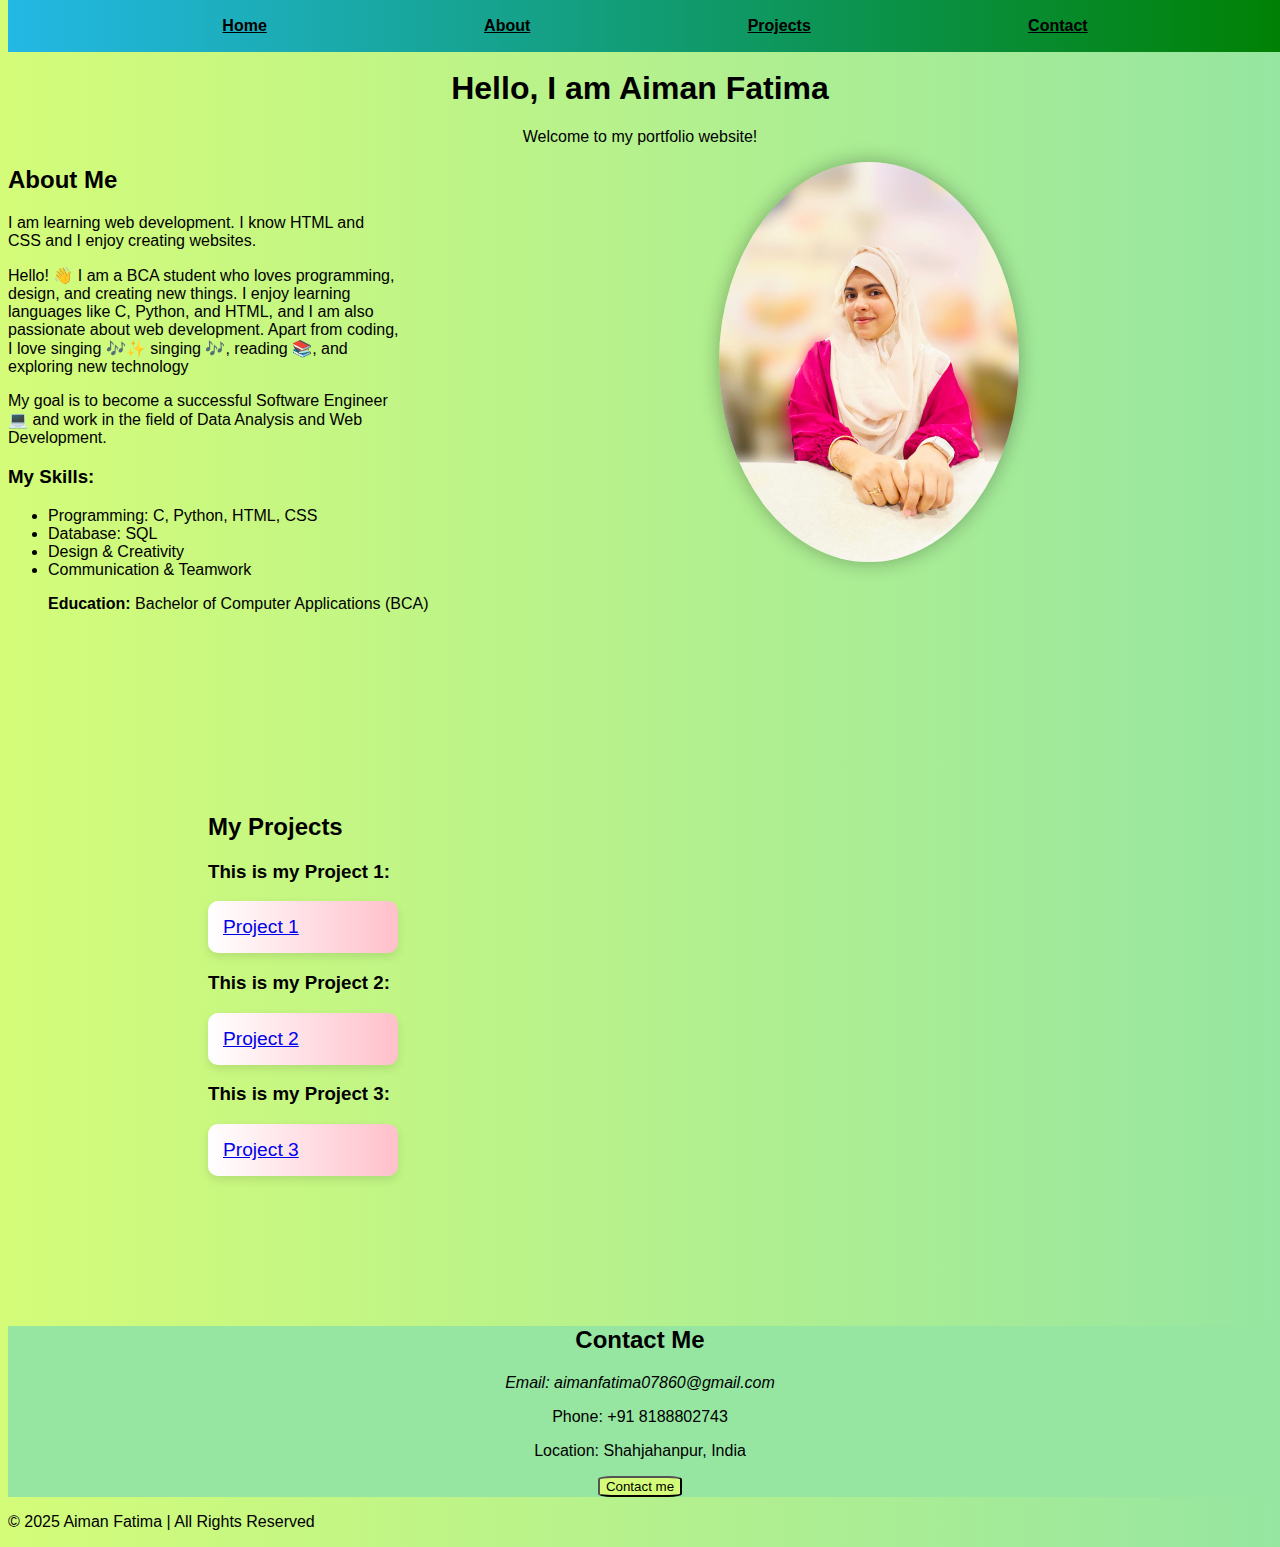
<file: index.html>
<!DOCTYPE html>
<html lang="en">
<head>
    <meta charset="UTF-8">
    <meta name="viewport" content="width=device-width, initial-scale=1.0">
    <title>Welcome To My Portfolio</title>
    <link rel="stylesheet" href="style.css">
</head>
<body>
    <header>
        <nav >
           
            <a href="#">Home</a>
            <a href="#">About</a>
            <a href="#">Projects</a>
            <a href="#">Contact</a>
            
        </nav>
    </header>
    <main>
        <!--  Home  -->
        <div class="sec1">
            <section id="Home">
                <h1>Hello, I am Aiman Fatima</h1>
                <p>Welcome to my portfolio website!</p>
                <img src="DP.jpg" alt="my picture" width="300" height="400">
            </section>
        </div>

         <!--  About  -->
        <div class="sec2">
            <section id="About">
                <h2> About Me</h2>
                <p> I am learning web development. I know HTML and CSS and I enjoy creating websites.</p>
             <p>Hello! 👋 I am  a BCA student who loves programming, design, and creating new things. 
     I enjoy learning languages like C, Python, and HTML, and I am also passionate about web development. 
     Apart from coding, I love singing 🎶✨ singing 🎶, reading 📚, and exploring new technology</p>
     <p>My goal is to become a successful Software Engineer 💻 and work in the field of Data Analysis 
     and Web Development.</p>
      <h3>My Skills:</h3>
  <ul>
    <li>Programming: C, Python, HTML, CSS</li>
    <li>Database: SQL</li>
    <li>Design & Creativity</li>
    <li>Communication & Teamwork</li>

    <p><strong>Education:</strong> Bachelor of Computer Applications (BCA)</p
  </ul>
            </section>
        </div>

         <!--  Projects  -->
        <div class="project">
            <section id="Projects">
                <h2> My Projects</h2>
                <div>
                    <h3>This is my Project 1:</h3>
                <div class=" project-card">
                     <big><a href="w3school/index.html" target="_blank">Project 1</a></big>
                </div> 
                    </div> 

                 <div>
                    <h3>This is my Project 2:</h3>
                <div class=" project-card"> <big><a href="website.html" target="_blank">Project 2</a></big>
                </div>
                </div>

                 <div>
                    <h3>This is my Project 3:</h3>
                <div class=" project-card"><big><a href="AIMANRESUME/index.html" target="_blank">Project 3</a></big>
                </div>
                </div>
            </section>
        </div>

         <!--  Contact  -->
        <div class="connect">
            <section id="Contact">
                <h2>Contact Me</h2>
                <p><i>Email: aimanfatima07860@gmail.com</i></p>
                <p>Phone: +91 8188802743</p>
                <p>Location: Shahjahanpur, India</p>
                <button>Contact me</button>
            </section>
        </div>
    </main>
    <footer>
  <p>© 2025 Aiman Fatima | All Rights Reserved</p>
</footer>
</body>
</html>
</file>
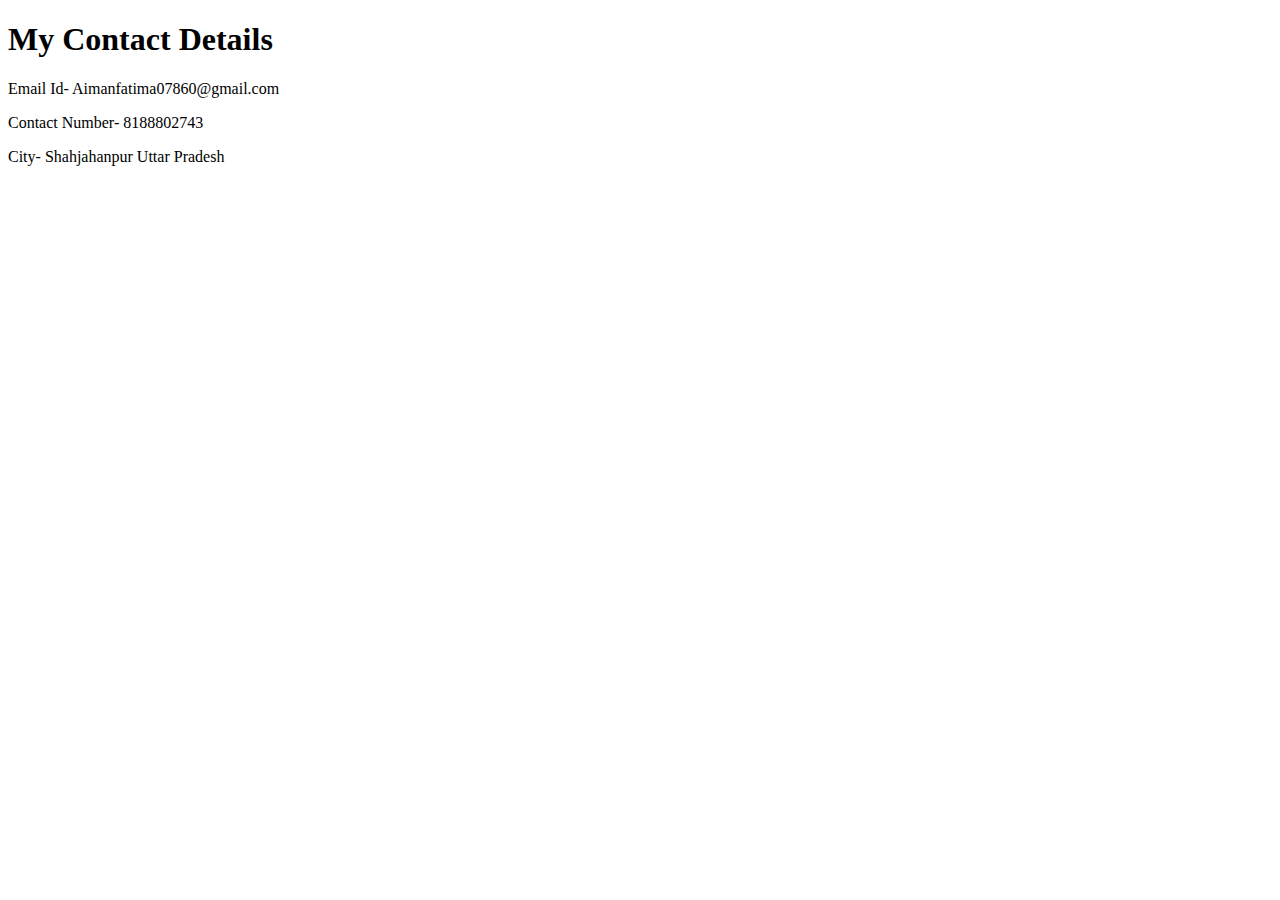
<file: contact.html>
<!DOCTYPE html>
<html lang="en">
<head>
    <meta charset="UTF-8">
    <meta name="viewport" content="width=device-width, initial-scale=1.0">
    <title>contactme</title>
</head>
<body>
    <h1>My Contact Details</h1>
    <p>Email Id- Aimanfatima07860@gmail.com</p>
    <p>Contact Number- 8188802743</p>
    <p>City- Shahjahanpur Uttar Pradesh</p>
</body>
</html>
</file>
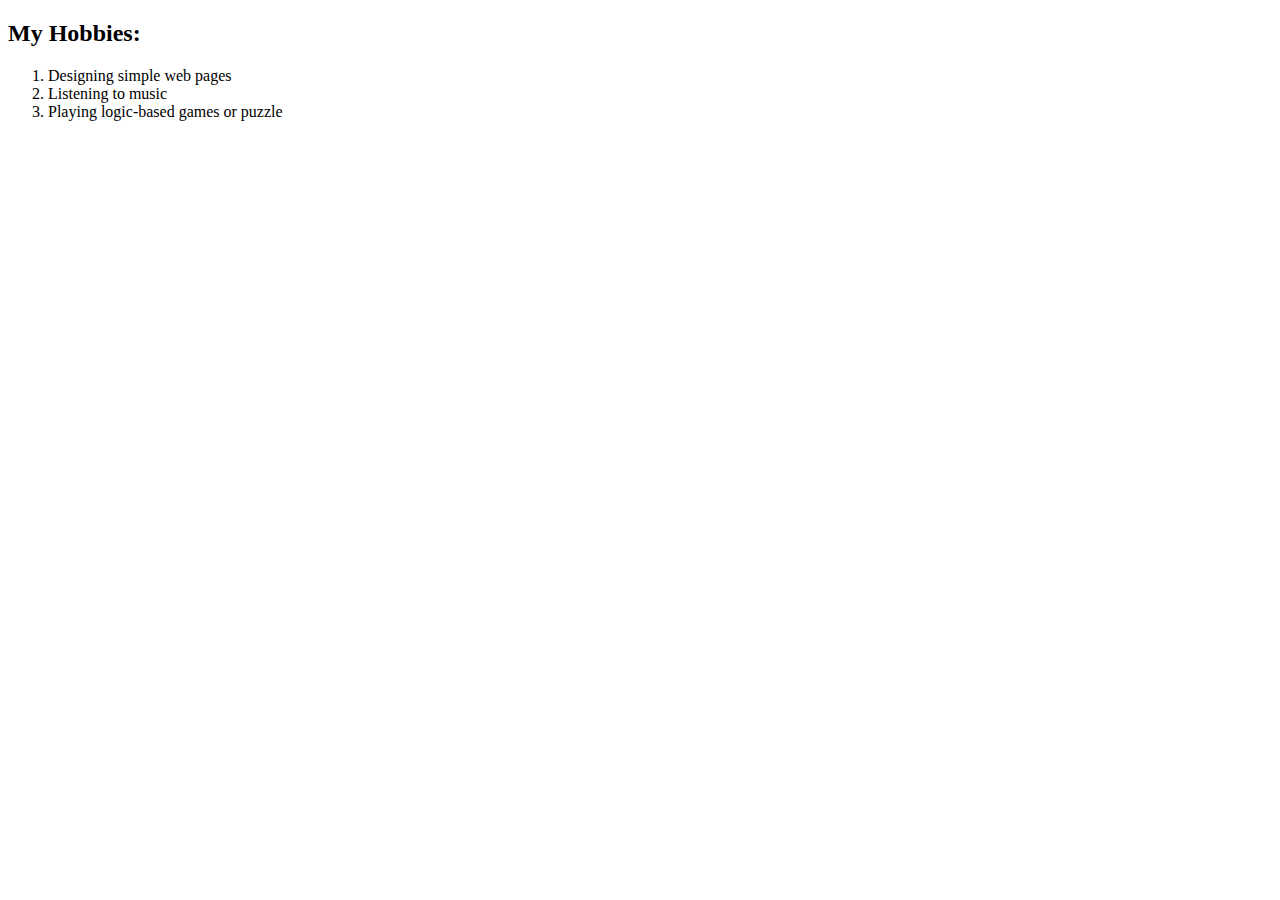
<file: Myhobbies.html>
<!DOCTYPE html>
<html lang="en">
<head>
    <meta charset="UTF-8">
    <meta name="viewport" content="width=device-width, initial-scale=1.0">
    <title>hobbies</title>
</head>
<body>
    <h2>My Hobbies:</h2>
    <ol>
        <li>Designing simple web pages</li>
        <li>Listening to music</li>
        <li>Playing logic-based games or puzzle</li>
    </ol>

</body>
</html>
</file>
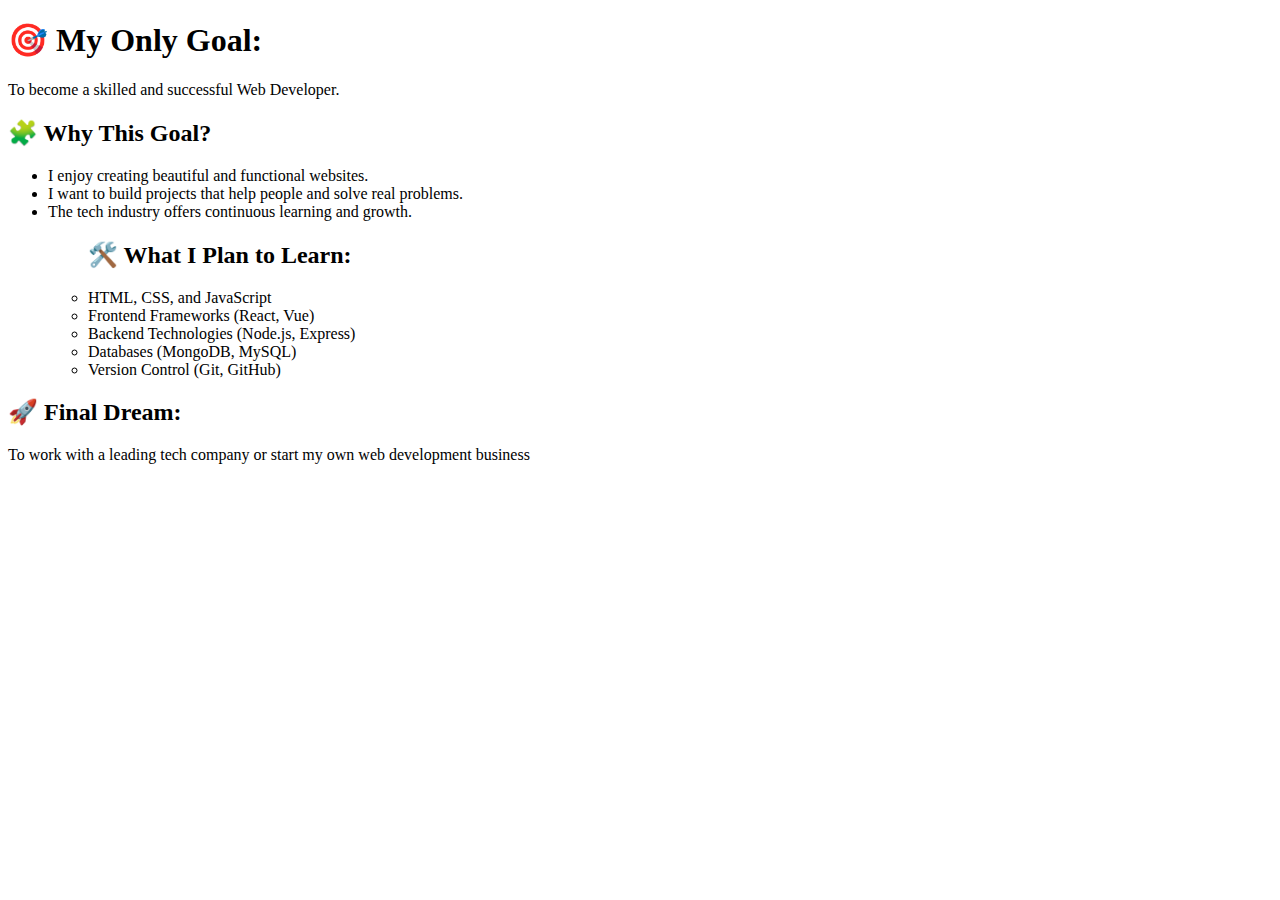
<file: project3.html>
<!DOCTYPE html>
<html lang="en">
<head>
    <meta charset="UTF-8">
    <meta name="viewport" content="width=device-width, initial-scale=1.0">
    <title>project3</title>
</head>
<body>
    <h1>🎯 My Only Goal:</h1>
       <p>To become a skilled and successful Web Developer.</p>
    <h2>🧩 Why This Goal?</h2>
    <ul>
        <li>I enjoy creating beautiful and functional websites.</li>
        <li>I want to build projects that help people and solve real problems.</li>
        <li>The tech industry offers continuous learning and growth.</li>
              <ul>
                <h2>🛠️ What I Plan to Learn:</h2>
                <li>HTML, CSS, and JavaScript</li>
                <li>Frontend Frameworks (React, Vue)</li>
                <li>Backend Technologies (Node.js, Express)</li>
                <li>Databases (MongoDB, MySQL)</li>
                <li>Version Control (Git, GitHub)</li>
              </ul>
    </ul>
    <h2>🚀 Final Dream: </h2>
    <p>To work with a leading tech company or start my own web development business </p>
</body>
</html>
</file>
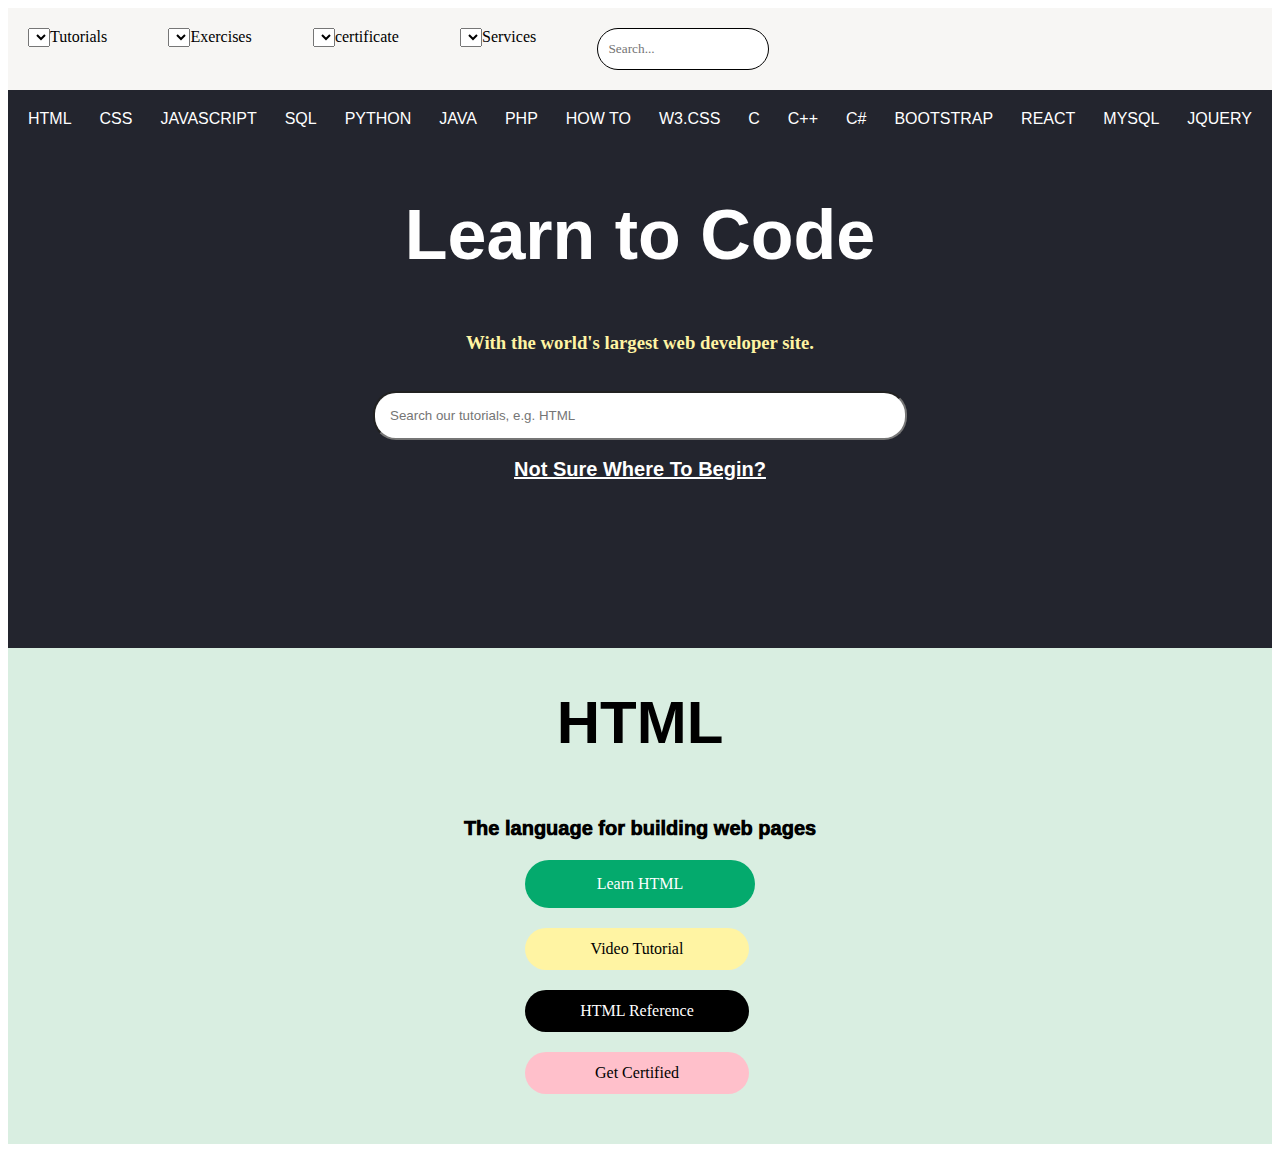
<file: web.html>
<!DOCTYPE html>
<html lang="en">
<head>
    <meta charset="UTF-8">
    <meta name="viewport" content="width=device-width, initial-scale=1.0">
    <title>Document</title>
    <link rel="stylesheet" href="decor.css">
</head>
<body>
    <header>
        <div class="parent-class">
            <div> <select name="head" id="101"></select>Tutorials</div>
             <div> <select name="head" id="101"></select>Exercises</div>
             <div> <select name="head" id="101"></select>certificate</div>
             <div> <select name="head" id="101"></select>Services</div>
             <div class="srch-bar"> <form> <input type="text" placeholder="Search..."></form></div>

        </div>
        <div class="navbar-container">
            <div class="element"><a href="#">HTML</a></div>
           <div class="element"> <a href="#">CSS</a></div>
            <div class="element"><a href="#">JAVASCRIPT</a></div>
            <div class="element"><a href="#">SQL</a></div>
            <div class="element"><a href="#">PYTHON</a></div>
            <div class="element"><a href="#">JAVA</a></div>
            <div class="element"><a href="#">PHP</a></div>
            <div class="element"><a href="#">HOW TO</a></div>
            <div class="element"><a href="#">W3.CSS</a></div>
            <div class="element"><a href="#">C</a></div>
            <div class="element"><a href="#">C++</a></div>
            <div class="element"><a href="#">C#</a></div>
            <div class="element"><a href="#">BOOTSTRAP</a></div>
            <div class="element"><a href="#">REACT</a></div>
            <div class="element"><a href="#">MYSQL</a></div>
            <div class="element"><a href="#">JQUERY</a></div>
        </div>
    </header>
    <main>
    <div class="main-section">
        <h1>Learn to Code</h1>
        <h3>With the world's largest web developer site.</h3>
<br>
    <form>
    <input type="text" placeholder="Search our tutorials, e.g. HTML">
    </form>
 <br>
    <a href="#"> Not Sure Where To Begin?</a>

    </div>
    <div class="second-sec">
        <div class="style1"><h1>HTML</h1></div>
        <div class="style2"><p>The language for building web pages</p></div>
        <div class="buttons">
            <div class="button1"><a href="#">Learn HTML</a></div>
            <div class="button2"><a href="#">Video Tutorial</a></div>
            <div class="button3"><a href="#">HTML Reference</a></div>
            <div class="button4"><a href="#">Get Certified</a></div>
        </div>
    </div>
    <div></div>
</main>
</body>
</html>
</file>
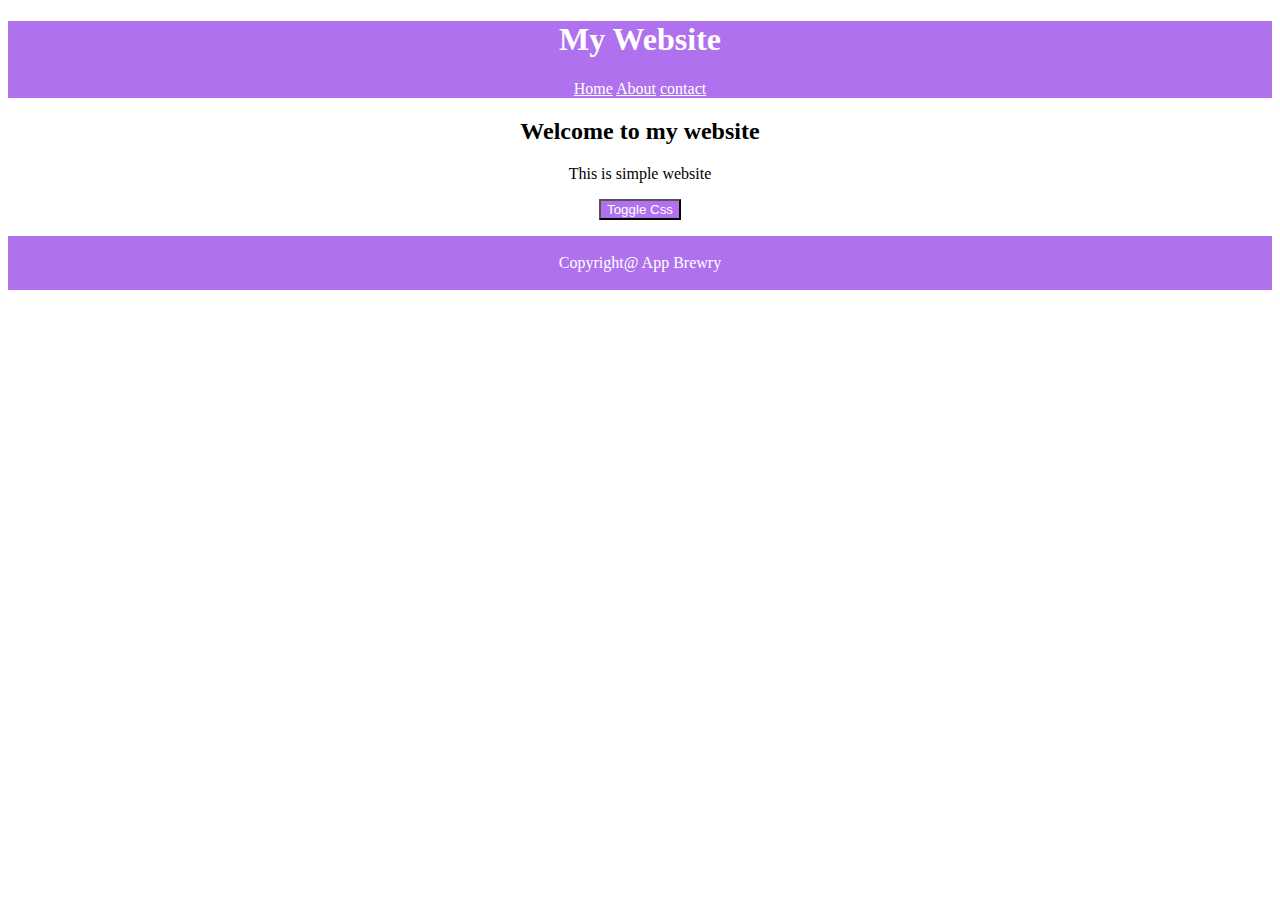
<file: website.html>
<!DOCTYPE html>
<html lang="en">
<head>
    <meta charset="UTF-8">
    <meta name="viewport" content="width=device-width, initial-scale=1.0">
    <title>Document</title>
    <style>
        div{
           
            color:  white;
            background-color:rgb(176, 113, 239);
        }
       html{
        text-align: center;
       }
       button{
        background-color: rgb(176, 113, 239);
        color: white;
       }
       #style{
        background-color: rgb(176, 113, 239);
        color: white;
       }
    </style>
</head>
<body>
    <div>
    <h1>My Website</h1>
    <a style="color: white;" href="/home.html" target="_blank">Home</a></li>
    <a style="color: white;"href="/about.html" target="_blank">About</a></li>
    <a style="color: white;"href="/contact.html" target="_blank">contact</a></li>
    </div>
    <h2>Welcome to my website</h2>
    <p>This is simple website</p>
    <button>Toggle Css</button>
    <p id="style"><br>Copyright@ App Brewry<br> 
    <br></p>
</body>
</html>
</file>
<file: style.css>
nav{
   
    display: flex;
    justify-content: center;
    justify-content: space-evenly;
    a:hover{color: blanchedalmond; background-color: rgb(6, 84, 87);}

    
}

body{

    font-family: 'Poppins', sans-serif;
    background-repeat: no-repeat;  
    background-size: 100rem;
    scroll-behavior: smooth;
    margin-top: 70px;
    
    

}
header{
    background:linear-gradient( to right,rgb(35, 184, 229),green) ;
    padding: 7px;
    position: fixed;
    width: 100%;
    top: 0%;
    
}

nav a{
    color: black;
    margin: 10px;
    font-weight: bold;
}

img{
    border-radius: 50%;
    box-shadow: 0 0 20px rgba(0,0,0,0.3);
    margin-left: 20em;
    float: right;
    margin-right: 20%;
}
body {
  background: linear-gradient(to right, #d4fc79, #96e6a1);
}
.sec1{
    text-align: center;
}

.project-card {
  background: linear-gradient(to right,white ,pink) ;
  width: 10em;
  padding: 15px;
  margin: 15px 0;
  border-radius: 10px;
  box-shadow: 0 4px 10px rgba(0,0,0,0.1);
  transition:  1s;
}

.project-card:hover{
    transform: scale(1.05);
}
.project{
    margin-top: 200px;
    margin-bottom: 150px;
   margin-left: 200px;
}

.connect{
    background-color: #96e6a1;
    text-align: center;
}

button{
    border-radius: 16%;
    background-color:#d4fc79;
    
}
button:hover{
    transform: scale(1.05);
}
</file>
<file: decor.css>
.parent-class{
    display: flex;
    flex-direction: row;
    align-items: flex-start;
    background-color:rgb(247, 246, 244);
    padding: 20px;
    gap: 5%;
}

.parent-class  input{
   height: 20px;
    width: 150px;
   border: 1px solid;
   padding: 10px;
   font-family: cursive;
   border-radius: 30px;
  
}
.navbar-container{
    display: flex;
    flex-direction: row;
    justify-content: space-between;
    background-color:  #23252e;
    padding: 20px;
    font-family: 'Source Sans Pro', sans-serif;
    
    
}
.navbar-container a{
    color: white;
    text-decoration: none;
}

.main-section{
    height: 500px;
    
    background-color: #23252e;
    color: white;
    display: flex;
    flex-direction: column;
    align-items: center;
    


}

.main-section h1{
  font-size: 70px;
  font-family: 'Source Sans Pro', sans-serif;

}
.main-section h3{
    color: #FFF4A3;
    margin-top: 10px;
}

.main-section input{
    
    padding: 15px;
    width:500px;
    border-radius:23px;
}

.main-section a{
    color: white;
    font-size: 20px;
    font-weight: 700;
    font-family: 'Source Sans Pro', sans-serif
}

.second-sec{
    background-color:#D9EEE1  ;
    display: flex;
    flex-direction: column;
    align-items: center;
   
}

.style1{
    font-family: Calibri, sans-serif;
    font-size: 30px;
   
}

.style2{
    font-family: Calibri, sans-serif;
    font-size: 20px;
    font-weight:1000;
 
}

.button1{
    width: 200px;
    padding: 15px;
    background-color: #04AA6D;
    color: white;
    border-radius: 30px;
    border: none;
    margin-bottom: 20px;
    text-align: center;
   
}

.button2{
    width: 200px;
    padding: 12px;
    background-color:#FFF4A3;
    color:black;
    border-radius: 30px;
    border: none;
    margin-bottom: 20px;
    text-align: center;
}
.button3{
    width: 200px;
    padding: 12px;
    background-color:black;
    color: white;
    border-radius: 30px;
    border: none;
    margin-bottom: 20px;
    text-align: center;
}
.button4{
    width: 200px;
    padding: 12px;
    background-color:pink;
    color: black;
    border-radius: 30px;
    border: none;
    margin-bottom: 50px;
    text-align: center;
}

.buttons a{
     text-decoration: none;
     color: white;
}

.buttons .button2 a{
    color: black;
}

.buttons .button4 a{
    color: black;
}
</file>
